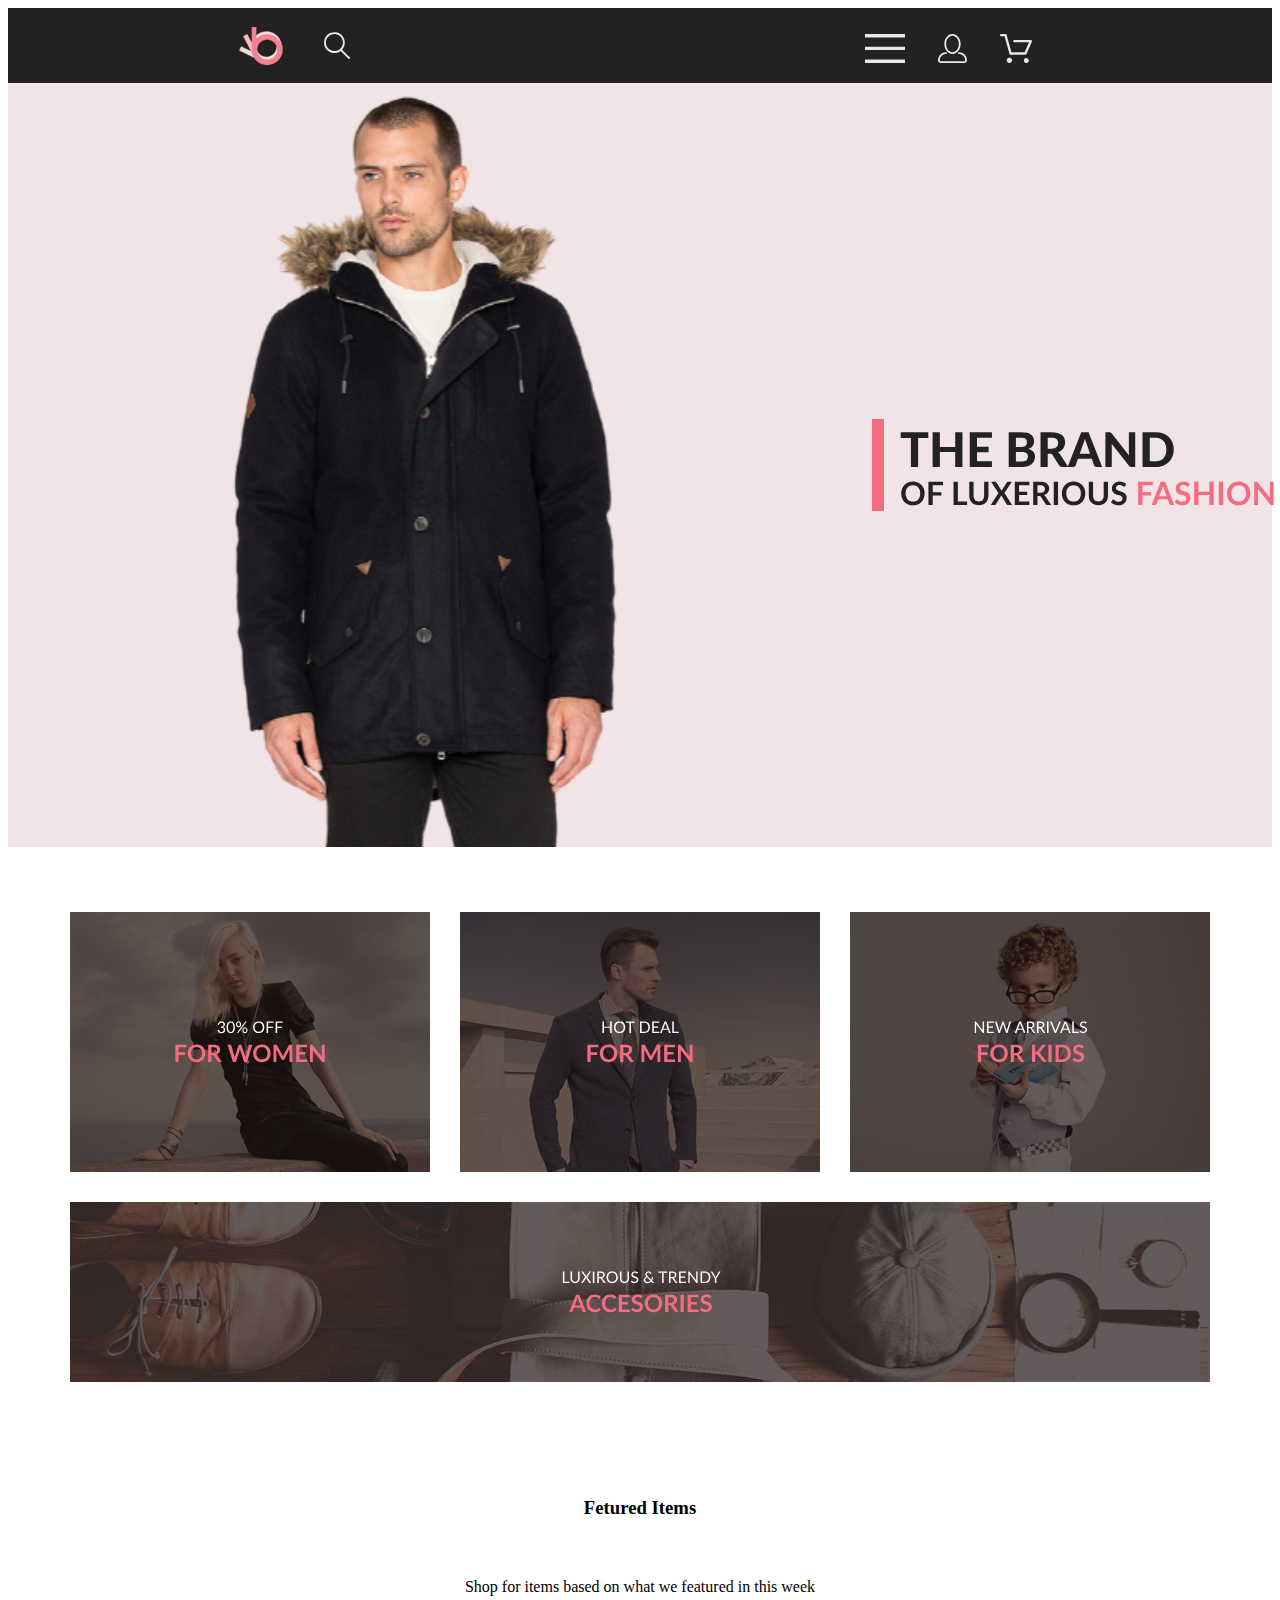
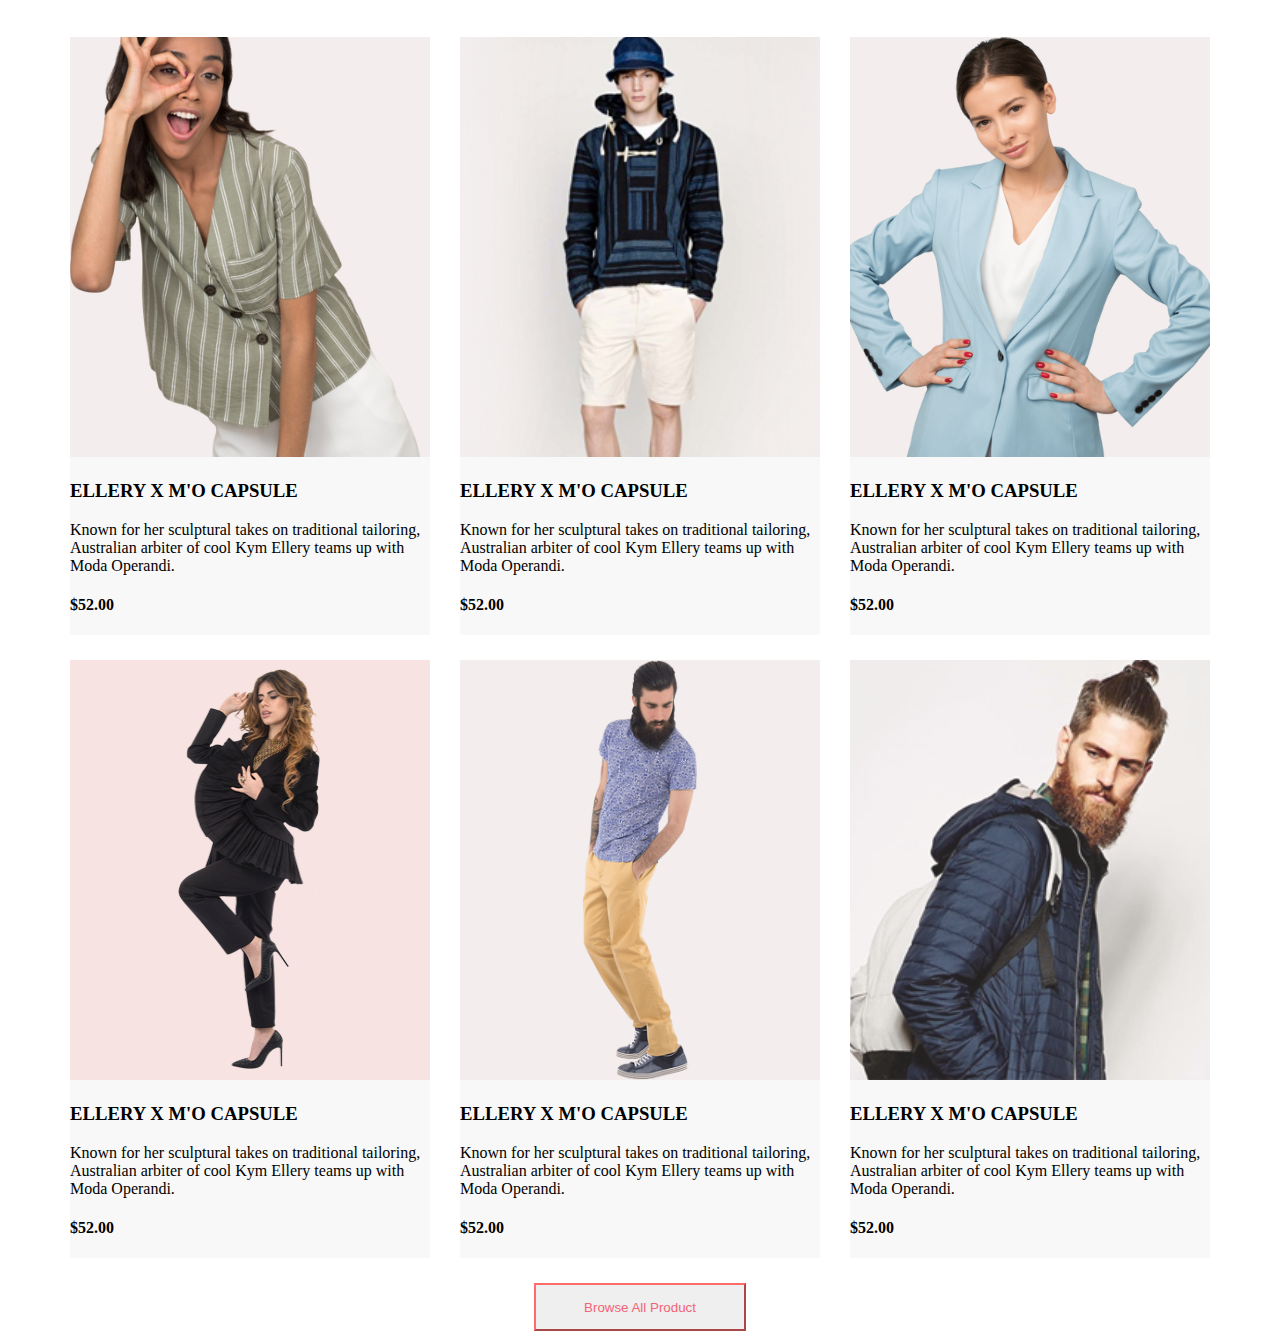
<file: lesson_12/index.html>
<!DOCTYPE html>
<html lang="en">
<head>
    <meta charset="UTF-8">
    <meta name="viewport" content="width=device-width, initial-scale=1.0">
    <title>Document</title>
    <link rel="stylesheet" href="style.css">
</head>
<body>
    <div class="header">
        <div class="logo">
            <img src="img/logo.svg" alt="Logo">
            <img src="img/search.svg" alt="Search">
        </div>
        <div class="menu">
            <img src="img/menu.svg" alt="Menu">
            <img src="img/account.svg" alt="Account">
            <img src="img/shop.svg" alt="Shop">
        </div>
    </div>
    <div class="main">
        <img src="img/main_pic.svg" alt="Man in jacket">
        <img src="img/main_text.svg" alt="The brand of luxerious fashion">
    </div>
    <div class="offer">
        <img src="img/1-for women.svg" alt="For women">
        <img src="img/2-for men.svg" alt="For men">
        <img src="img/3-for kids.svg" alt="For kids">
        <img src="img/4-accesories.svg" alt="Accesories">
    </div>
    <div class="products">
        <h3 class="products__header">
            Fetured Items
        </h3>
        <p class="products__info">
            Shop for items based on what we featured in this week
        </p>
        <div class="item">
            <img src="img/item_1.svg" alt="Item" class="item__img">
            <h3 class="item__header">ELLERY X M'O CAPSULE</h3>
            <p class="item__text">Known for her sculptural takes on traditional tailoring, Australian arbiter of cool Kym Ellery teams up with Moda Operandi.</p>
            <h4 class="item__price">$52.00</h4>
        </div>
        <div class="item">
            <img src="img/item_2.svg" alt="Item" class="item__img">
            <h3 class="item__header">ELLERY X M'O CAPSULE</h3>
            <p class="item__text">Known for her sculptural takes on traditional tailoring, Australian arbiter of cool Kym Ellery teams up with Moda Operandi.</p>
            <h4 class="item__price">$52.00</h4>
        </div>
        <div class="item">
            <img src="img/item_3.svg" alt="Item" class="item__img">
            <h3 class="item__header">ELLERY X M'O CAPSULE</h3>
            <p class="item__text">Known for her sculptural takes on traditional tailoring, Australian arbiter of cool Kym Ellery teams up with Moda Operandi.</p>
            <h4 class="item__price">$52.00</h4>
        </div>
        <div class="item">
            <img src="img/item_4.svg" alt="Item" class="item__img">
            <h3 class="item__header">ELLERY X M'O CAPSULE</h3>
            <p class="item__text">Known for her sculptural takes on traditional tailoring, Australian arbiter of cool Kym Ellery teams up with Moda Operandi.</p>
            <h4 class="item__price">$52.00</h4>
        </div>
        <div class="item">
            <img src="img/item_5.svg" alt="Item" class="item__img">
            <h3 class="item__header">ELLERY X M'O CAPSULE</h3>
            <p class="item__text">Known for her sculptural takes on traditional tailoring, Australian arbiter of cool Kym Ellery teams up with Moda Operandi.</p>
            <h4 class="item__price">$52.00</h4>
        </div>
        <div class="item">
            <img src="img/item_6.svg" alt="Item" class="item__img">
            <h3 class="item__header">ELLERY X M'O CAPSULE</h3>
            <p class="item__text">Known for her sculptural takes on traditional tailoring, Australian arbiter of cool Kym Ellery teams up with Moda Operandi.</p>
            <h4 class="item__price">$52.00</h4>
        </div>
        <button class="items__button">
            Browse All Product
        </button>
    </div>
</body>
</html>
</file>
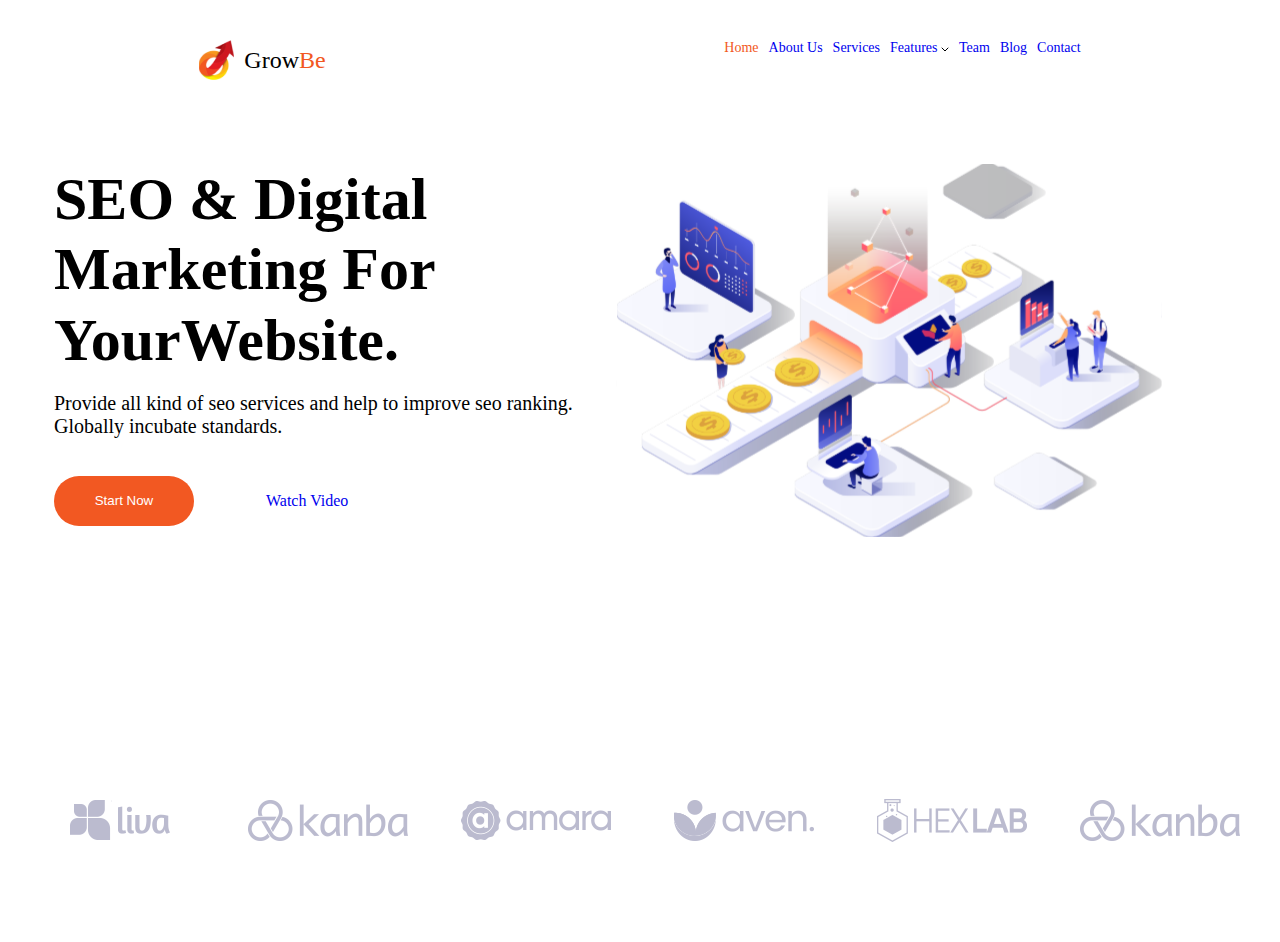
<file: site__SDM/index.html>
<!DOCTYPE html>
<html lang="en">
<head>
    <meta charset="UTF-8">
    <meta name="viewport" content="width=device-width, initial-scale=1.0">
    <title>HomeWork_3</title>
    <link rel="stylesheet" href="style.css">
</head>
<body>
    <div class="top">
        <div class="header">
            <div class="logo">
                <img class="header__logo" src="img/header__logo.svg" alt="Header logo">
                <div class="header__text">
                    <p class="header__text__1">Grow</p><p class="header__text__2">Be<p>
                </div>
            </div>
            <div class="header__menu">
                <a class="header__link__1" href="#">Home</a>
                <a class="header__link" href="#">About Us</a>
                <a class="header__link" href="#">Services</a>
                <a class="header__link" href="#">Features 
                    <svg width="8" height="5" viewBox="0 0 8 5" fill="none" xmlns="http://www.w3.org/2000/svg">
                    <path d="M1 1L4 4L7 1" stroke="black" stroke-linecap="round" stroke-linejoin="round"/>
                </svg></a> 
                
                <a class="header__link" href="#">Team</a>
                <a class="header__link" href="#">Blog</a>
                <a class="header__link" href="#">Contact</a>
            </div>
        </div>
        <div class="top__content">
            <div class="top__info">
                <h1 class="title">SEO & Digital Marketing For YourWebsite.</h1>
                <p class="text">Provide all kind of seo services and help to improve seo ranking. Globally incubate standards.</p>
            <div class="top__buttons">
                <button class="button">Start Now</button>
                <a class="top__info__link" href="#">Watch Video</a>
            </div>
            </div>
            <img src="img/top__pic.svg" alt="Top image">
        </div>
        <div class="top__logos">
            <img src="img/top__logo__liva.svg" alt="logos">
            <img src="img/top__logo__kanba.svg" alt="logos">
            <img src="img/top__logo__amara.svg" alt="logos">
            <img src="img/top__logo__aven.svg" alt="logos">
            <img src="img/top__logo__hexlab.svg" alt="logos">
            <img src="img/top__logo__kanba.svg" alt="logos">
        </div>
    </div>
</body>
</html>
</file>
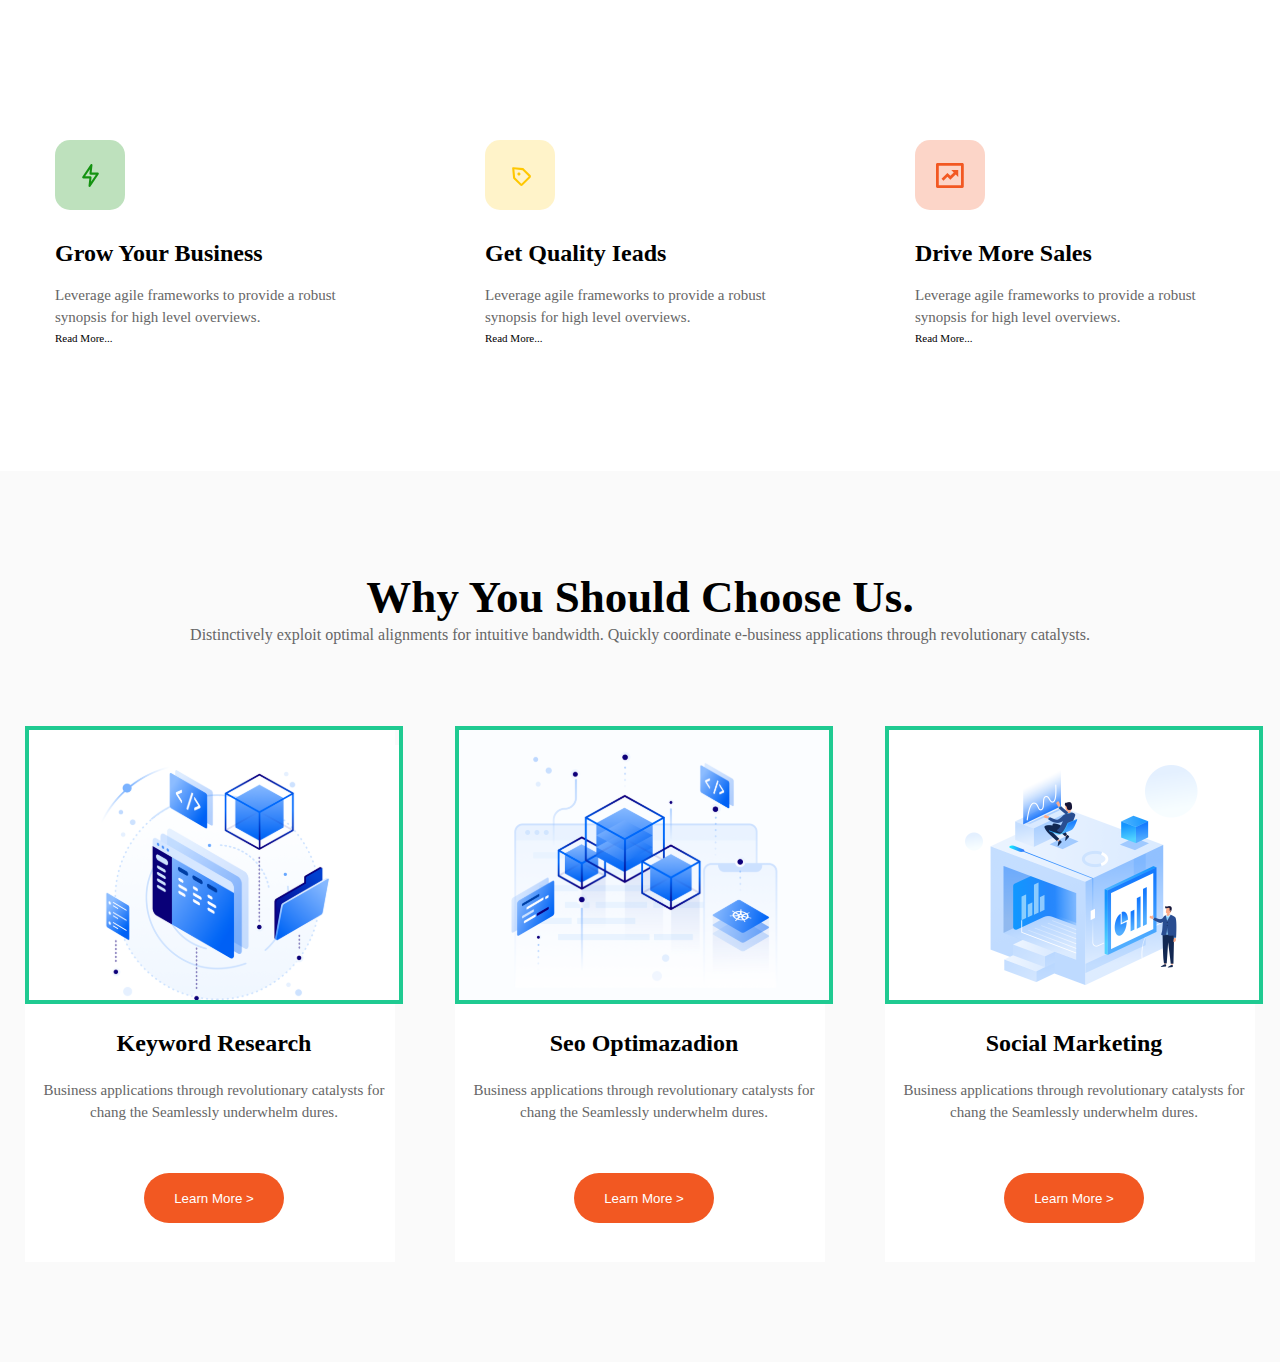
<file: site__SDM/about.html>
<!DOCTYPE html>
<html lang="ru">
<head>
    <meta charset="UTF-8">
    <meta name="viewport" content="width=device-width, initial-scale=1.0">
    <link rel="stylesheet" href="style.css">
    <title>About Us</title>
</head>
<body>
    <div>
        <div class="top__content__2">
            <div class="top__item">
                <img src="img/about__icon__1.svg" alt="Иконка" class="top__item__logo">
                <h3 class="top__item__heading">Grow Your Business</h3>
                <p class="top__item__text">Leverage agile frameworks to provide a robust synopsis for high level overviews.</p>
                <a href="#" class="top__item__link">Read More...</a>
            </div>
            <div class="top__item">
                <img src="img/about__icon__2.svg" alt="Иконка" class="top__item__logo">
                <h3 class="top__item__heading">Get Quality Ieads</h3>
                <p class="top__item__text">Leverage agile frameworks to provide a robust synopsis for high level overviews.</p>
                <a href="#" class="top__item__link">Read More...</a>
            </div>
            <div class="top__item">
                <img src="img/about__icon__3.svg" alt="Иконка" class="top__item__logo">
                <h3 class="top__item__heading">Drive More Sales</h3>
                <p class="top__item__text">Leverage agile frameworks to provide a robust synopsis for high level overviews.</p>
                <a href="#" class="top__item__link">Read More...</a>
            </div>
        </div>
        <div class="bottom__content">
            <div class="bottom__content__heading">
                <H2 class="bottom__heading">Why You Should Choose Us.</H2>
                <p class="bottom__text">Distinctively exploit optimal alignments for intuitive bandwidth. Quickly coordinate e-business
                    applications through revolutionary catalysts.</p>
            </div>
            <div class="bottom__item">
                <img src="img/about__pic__1.svg" alt="Рисунок" class="bottom__pic">
                <H2 class="bottom__item__heading">Keyword Research</H2>
                <p class="bottom__item__text">Business applications through revolutionary catalysts for chang the Seamlessly underwhelm dures.</p>
                <button class="bottom__button">Learn More ></button>
            </div>
            <div class="bottom__item">
                <img src="img/about__pic__2.svg" alt="Рисунок" class="bottom__pic">
                <H2 class="bottom__item__heading">Seo Optimazadion</H2>
                <p class="bottom__item__text">Business applications through revolutionary catalysts for chang the Seamlessly underwhelm dures.</p>
                <button class="bottom__button">Learn More ></button>
            </div>
            <div class="bottom__item">
                <img src="img/about__pic__3.svg" alt="Рисунок" class="bottom__pic">
                <H2 class="bottom__item__heading">Social Marketing</H2>
                <p class="bottom__item__text">Business applications through revolutionary catalysts for chang the Seamlessly underwhelm dures.</p>
                <button class="bottom__button">Learn More ></button>
            </div>
        </div>
    </div>
</body>
</html>
</file>
<file: lesson_12/style.css>
.header {
    height: 75px;
    gap: 0px;
    background: #222222;
    display: flex;
    flex-direction: row;
    flex-wrap: nowrap;
    justify-content: space-between;
    padding-left: 231px;
    padding-right: 240px;
}

.logo {
    display: flex;
    flex-wrap: nowrap;
    flex-direction: row;
    justify-content: space-between;
    align-items: center;
    gap: 41px;
}

.menu {
    display: flex;
    flex-direction: row;
    flex-wrap: nowrap;
    margin-top: 26px;
    margin-bottom: 20px;
    gap: 33px;
}

.main {
    background: #F1E4E6;
    display: flex;
    gap: 63px;
}

.offer {
    margin-top: 65px;
    margin-bottom: 96px;
    display: flex;
    flex-direction: row;
    flex-wrap: wrap;
    gap: 30px;
    justify-content: center;
}

.products {
    display: grid;
    grid-template-columns: 1fr 1fr 1fr;
    column-gap: 30px;
    row-gap: 25px;
    padding-left: 230px;
    padding-right: 230px;
    justify-content: center;
    justify-items: center;
}

.products__header {
    grid-column: 1 / 4;
    display: grid;
    justify-content: center;
}

.products__info {
    grid-column: 1 / 4;
    display: grid;
    justify-content: center;
}

.item {
    background: #F8F8F8;
    ;

}

.items__button {
    display: flex;
    justify-content: center;
    grid-column: 2 / 3;
    width: 212px;
    height: 48px;
    gap: 0px;
    align-items: center;
    color: #F26376;
    border-color: #FF6A6A;
}
</file>
<file: site__SDM/style.css>
* {
    margin: 0;
    padding: 0;
}

a {
    text-decoration: none;
}

.header {
    padding-top: 40px;
    padding-bottom: 84px;
    display: flex;
    justify-content: space-around;
}

.logo {
    display: flex;
    gap: 10px;
}

.header__text {
    display: flex;
    align-items: center;
}

.header__text__1 {
    font-size: 24px;
    line-height: 28px;  
    text-align: left;
}

.header__text__2 {
    font-size: 24px;
    line-height: 28px;  
    text-align: left;
    color: #F25822;
}

.header__menu {
    font-size: 14px;
    line-height: 16.41px;
    text-align: left;
    display: flex;
    gap: 10px;
}

.header__link {
    font-size: 14px;
}

.header__link__1 {
    color: #F25822;
}

.top__content {
    padding-bottom: 162px;
    display: flex;
    gap: 39px;
    flex-wrap: wrap;
    flex-direction: row;
    justify-content: center;
}

.top__info {
    width: 522px;
}

.title {
    margin-bottom: 17px;
    font-size: 60px;
    line-height: 70.31px;
    text-align: left;
}

.text {
    font-size: 20px;
    line-height: 23.44px;
    text-align: left;
}

.top__buttons {
    margin-top: 37px;
    display: flex;
    gap: 72px;
    align-items: center;
}

.button {
    width: 140px;
    height: 50px;
    border-radius: 50px;
    border-width: 0px;
    color: white;
    background: #F25822;
    ;
}

.top__logos {
    padding-top: 97px;
    padding-bottom: 96px;
    display: flex;
    gap: 48px;
    justify-content: center;
    flex-wrap: wrap;
}

/*-------------------------------*/

.top__content__2 {
    margin-top: 100px;
    margin-bottom: 100px;
    display: grid;
    gap: 60px;
    grid-template-columns: repeat(3, 370px);
    align-content: space-around;
    justify-content: center;
}

.top__item {
    margin-top: 40px;
    margin-bottom: 25px;
    margin-left: 30px;
    margin-right: 30px;
}

.top__item__logo {
    margin-bottom: 25px;
}

.top__item__heading {
    font-size: 24px;
    line-height: 28px;
    text-align: left;
    color: #000000;
    margin-bottom: 17px;
}

.top__item__text {
    font-size: 15px;
    line-height: 22px;
    text-align: left;
    color: #666666;
}

.top__item__link {
    margin-top: 25px;
    font-size: 11px;
    line-height: 16px;
    text-align: left;
    color:#000000;
    font-style: unset;
}
.bottom__content {
    display: grid;
    gap: 60px;
    grid-template-columns: repeat(3, 370px);
    align-content: space-around;
    justify-content: center;
    grid-template-rows: min-content;
    background: #FAFAFA;
    padding-top: 100px;
    padding-bottom: 100px;
}

.bottom__content__heading {
    grid-column: span 3;
    margin-bottom: 19px;
}

.bottom__item {
    background-color: white;
    display: flex;
    flex-direction: column;
    flex-wrap: wrap;
    align-items: center;
}

.bottom__pic {
    border: solid;
    border-width: 4px;
    border-color:rgb(31, 202, 145);
}

.bottom__heading {
    font-size: 45px;
    line-height: 52px;
    text-align: center;
    color: #000000;
}

.bottom__text {
    font-size: 16px;
    line-height: 24px;
    text-align: center;
    color: #666666;
}

.bottom__item {
}

.bottom__item__heading {
    font-size: 24px;
    line-height: 28px;
    text-align: center;
    color: #000000;
    margin-bottom: 22px;
    margin-top: 25px;
}

.bottom__item__text{
    font-size: 15px;
    line-height: 22px;
    text-align: center;
    color: #666666;
}

.bottom__button{
    width: 140px;
    height: 50px;
    border-radius: 50px;
    border-width: 0px;
    color: white;
    background: #F25822;
    margin-bottom: 39px;
    margin-top: 50px;
}
</file>
